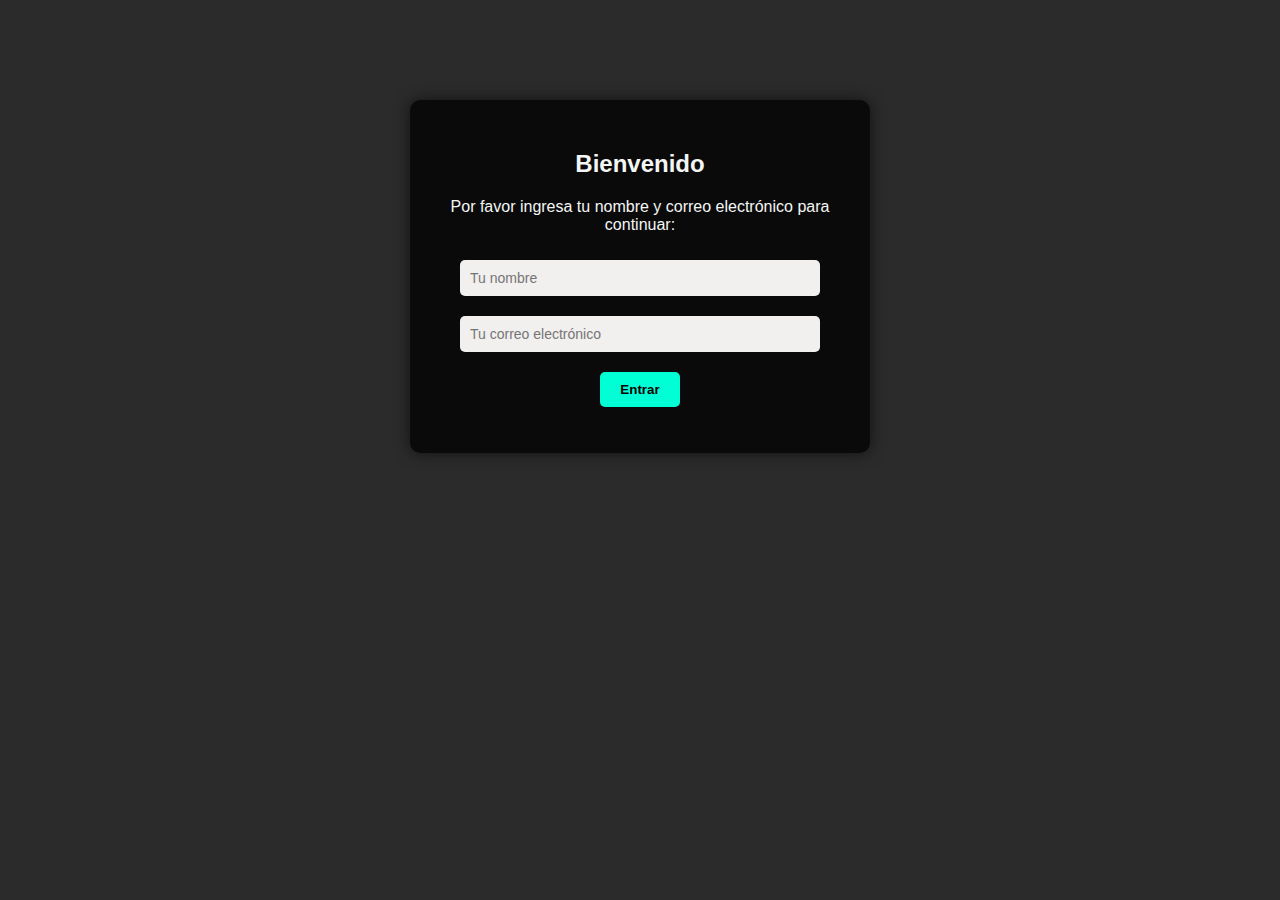
<file: index.html>
<!DOCTYPE html>
<html lang="es">
<head>
    <meta charset="UTF-8">
    <title>Tutoriales Realistic Soccer</title>
    <meta name="viewport" content="width=device-width, initial-scale=1.0">
    <link rel="stylesheet" href="style.css">
</head>
<body>
    <!-- Formulario de entrada -->
    <div id="formulario-container">
        <h2>Bienvenido</h2>
        <p>Por favor ingresa tu nombre y correo electrónico para continuar:</p>
        <input type="text" id="nombre" placeholder="Tu nombre" required>
        <input type="email" id="correo" placeholder="Tu correo electrónico" required>
        <button onclick="validarDatos()">Entrar</button>
        <p id="mensaje-error" style="color: red;"></p>
    </div>

    <!-- Contenido de la página (oculto al inicio) -->
    <div id="contenido" style="display: none;">
        <header>
            <h1 class="titulo">⚽ Tutoriales de Realistic Soccer ⚽</h1>

            <!-- Menú de navegación (oculto hasta que se acepte el formulario de presentación) -->
            <nav id="menu-navegacion" style="display: none;">
                <ul>
                    <li><a href="#tarjetas-gif">Inicio</a></li>
                    <li><a href="tutoriales.html" target="_blank">Tutoriales</a></li>
                    <li><a href="tips.html" target="_blank">Tips</a></li>
                    <li><a href="contacto.html" target="_blank">Contacto</a></li>
                </ul>
            </nav>
        </header>

        <main>
            <!-- Fondo de pantalla para la presentación -->
            <div id="fondo-presentacion">
                <section id="presentacion">
                    <h2 class="titulo-secundario">Hola, <span id="nombre-usuario"></span> 👋</h2>
                    <p class="intro-texto">¡Nos alegra tenerte aquí! Comencemos con una breve introducción.</p>

                    <h1 class="formulario-presentacion">Formulario de Presentación</h1>
                    <p class="texto-central">
                        <strong>Hola querido usuario,</strong><br><br>
                        Gracias por elegirnos para mejorar tu experiencia dentro del juego <strong>Realistic Soccer</strong>.<br><br>
                        Aquí encontrarás un completo catálogo de <strong>tutoriales, tips y estrategias</strong> para convertirte en uno de los mejores.<br><br>
                        Aprende, domina el juego y disfruta todos los servicios que tenemos preparados para ti.
                    </p>

                    <button id="btnContinuar">Aceptar y continuar</button>
                    <p class="terminos"><a href="https://en.help.roblox.com/hc/es/articles/115004647846-T%C3%A9rminos-de-uso-de-Roblox#user-terms" target="_blank" rel="noopener noreferrer">Términos y condiciones</a></p>
                </section>
            </div>

            <!-- Sección futura: menú de tutoriales -->
            
           <div class="tarjetas-gif" id="tarjetas-gif" style="display: none;">
  <div class="tarjeta">
    <img src="videos.gif/tip.gif.gif" alt="Tips y Trucos">
    <h3>Consejos y Tips</h3>
    <p>Aprende y guiate de los mejores tips y consejos de nuestros profecionales, maestros y hasta la comunidad de RRS 😱​🥳!.</p>
  </div>

  <div class="tarjeta">
    <img src="videos.gif/comunidad.gif.gif" alt="Comunidad">
    <h3>Comunidad</h3>
    <p>Interactua, enseña, comparte!! aqui en nuestra amplia comunidad hay infinitos servicios para mejorar, aprender o simplemente divertirte 😎​​.</p>
  </div>

  <div class="tarjeta">
    <img src="videos.gif/jugadas.gif.gif" alt="Tutoriales">
    <h3>Tutoriales</h3>
    <p>Descubre estrategias y movimientos clave para ganar partidos, aprender jugadas legendarias y guiarte de los pasos para convertirte en todo en proplayer de RRS 👑​🎓.</p>
  </div>
</div>



</section>

        </main>

        <footer>
            <p>© 2025 Realistic Soccer. Todos los derechos reservados.</p>
            <p>Desarrollado por [Sebastian Stick Mosquera]</p>
        </footer>

    <script src="script.js"></script>
</body>
</html>
</file>
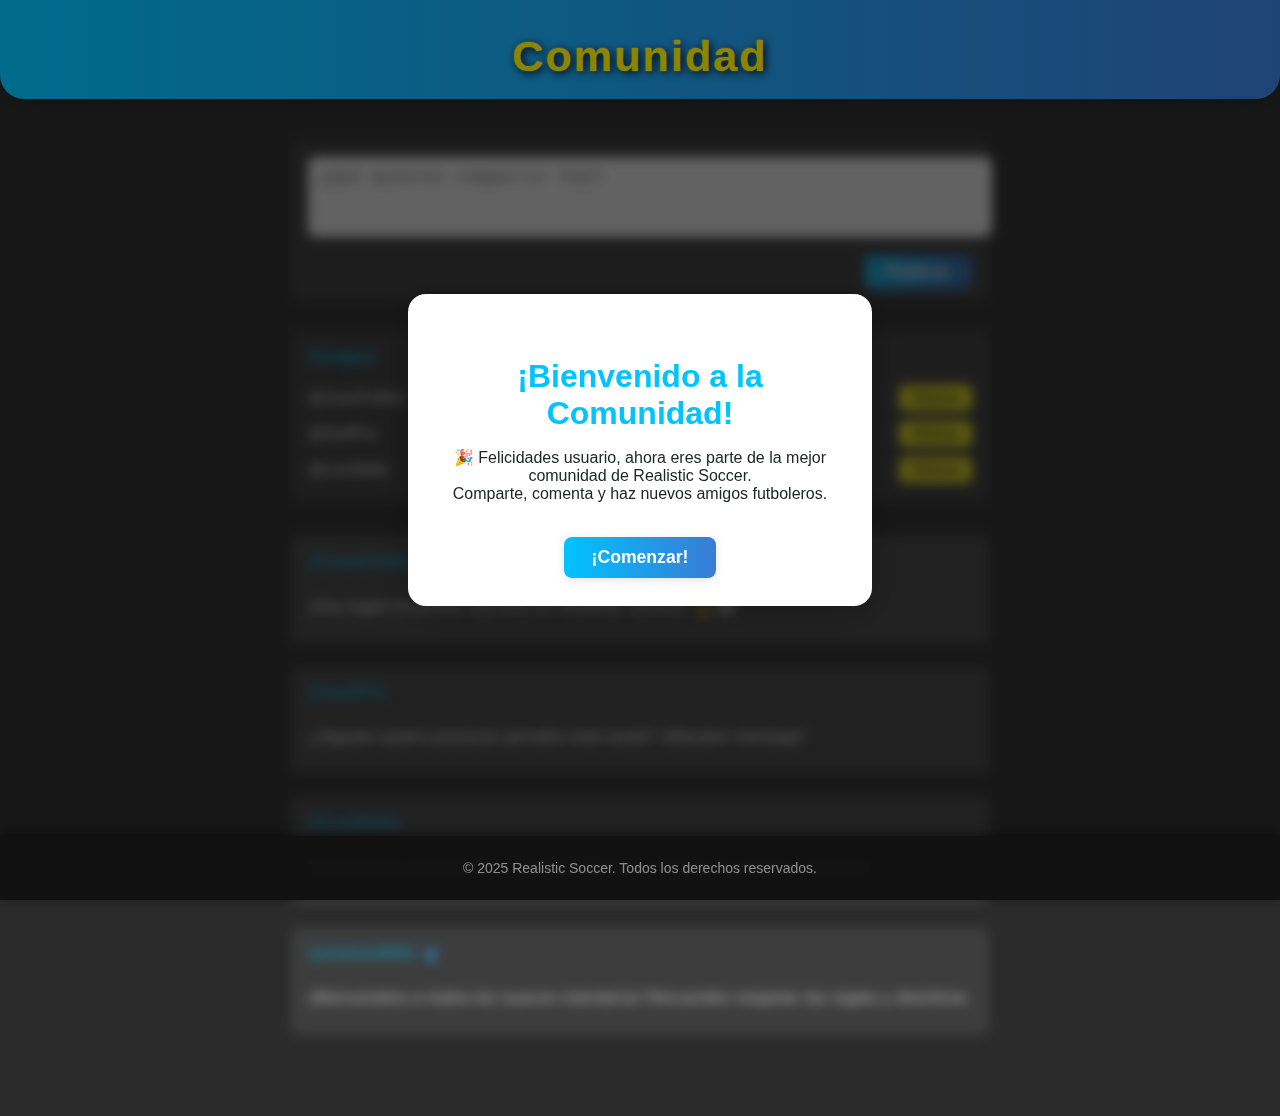
<file: comunidad.html>
<!DOCTYPE html>
<html lang="es">
<head>
    <meta charset="UTF-8">
    <title>Comunidad - Realistic Soccer</title>
    <link rel="stylesheet" href="style.css">
</head>
<body>
    <header class="comunidad-header">
        <h1>Comunidad</h1>
    </header>
    <main>
        <div id="bienvenida-comunidad" class="comunidad-bienvenida">
            <div class="comunidad-bienvenida-tarjeta">
                <h2>¡Bienvenido a la Comunidad!</h2>
                <p>🎉 Felicidades <span id="nombre-usuario-comunidad">usuario</span>, ahora eres parte de la mejor comunidad de Realistic Soccer.<br>
                Comparte, comenta y haz nuevos amigos futboleros.</p>
                <button onclick="cerrarBienvenida()">¡Comenzar!</button>
            </div>
        </div>
        <div class="comunidad-feed comunidad-feed-blur" id="comunidad-feed">
            <section class="comunidad-postear">
                <textarea id="nuevo-post" placeholder="¿Qué quieres compartir hoy?" maxlength="240"></textarea>
                <button onclick="publicarPost()">Publicar</button>
            </section>
            <section class="comunidad-amigos-grupos">
                <div class="comunidad-amigos">
                    <h3>Amigos</h3>
                    <ul>
                        <li>@JuanFutbol <button class="btn-amigo">Añadir</button></li>
                        <li>@SofiPro <button class="btn-amigo">Añadir</button></li>
                        <li>@LeoSkills <button class="btn-amigo">Añadir</button></li>
                    </ul>
                </div>
                <div class="comunidad-grupos">
                    <h3>Grupos virales</h3>
                    <ul>
                        <li>⚽ ProPlayers RRS <button class="btn-grupo">Unirse</button></li>
                        <li>🔥 Jugadas Legendarias <button class="btn-grupo">Unirse</button></li>
                        <li>🎉 Comunidad Novatos <button class="btn-grupo">Unirse</button></li>
                    </ul>
                </div>
            </section>
            <section class="comunidad-posts">
                <div class="comunidad-post">
                    <span class="comunidad-user">@JuanFutbol</span>
                    <p>¡Hoy logré mi primer hat-trick en Realistic Soccer! 😎⚽</p>
                </div>
                <div class="comunidad-post">
                    <span class="comunidad-user">@SofiPro</span>
                    <p>¿Alguien quiere practicar penales esta tarde? ¡Manden mensaje!</p>
                </div>
                <div class="comunidad-post">
                    <span class="comunidad-user">@LeoSkills</span>
                    <p>Recomiendo el grupo <b>ProPlayers RRS</b> para mejorar en equipo. ¡Unanse!</p>
                </div>
                <div class="comunidad-post">
                    <span class="comunidad-user">@AdminRRS <span class="verified"><svg width="16" height="16" viewBox="0 0 24 24" style="vertical-align:middle;"><circle cx="12" cy="12" r="10" fill="#1da1f2"/><path d="M9.5 13.5l2 2 4-4" stroke="#fff" stroke-width="2.2" stroke-linecap="round" stroke-linejoin="round" fill="none"/></svg></span></span>
                    <p>¡Bienvenidos a todos los nuevos miembros! Recuerden respetar las reglas y divertirse.</p>
                </div>
            </section>
        </div>
    </main>
    <script>
    // Mostrar nombre si está en localStorage
    document.addEventListener('DOMContentLoaded', function() {
        var nombre = localStorage.getItem('nombreUsuario') || 'usuario';
        document.getElementById('nombre-usuario-comunidad').textContent = nombre;
    });
    // Ocultar tarjeta de bienvenida y quitar blur
    function cerrarBienvenida() {
        document.getElementById('bienvenida-comunidad').style.display = 'none';
        document.getElementById('comunidad-feed').classList.remove('comunidad-feed-blur');
    }

    // Publicar un nuevo post (solo frontend)
    function publicarPost() {
        var textarea = document.getElementById('nuevo-post');
        var texto = textarea.value.trim();
        if (!texto) return;
        var nombre = localStorage.getItem('nombreUsuario') || 'usuario';
        var posts = document.querySelector('.comunidad-posts');
        var div = document.createElement('div');
        div.className = 'comunidad-post';
        div.innerHTML = '<span class="comunidad-user">@' + nombre + '</span><p>' + texto.replace(/</g,'&lt;').replace(/>/g,'&gt;') + '</p>';
        posts.prepend(div);
        textarea.value = '';
    }
    </script>
    <footer>
        <p>© 2025 Realistic Soccer. Todos los derechos reservados.</p>
    </footer>
</body>
</html>
</file>
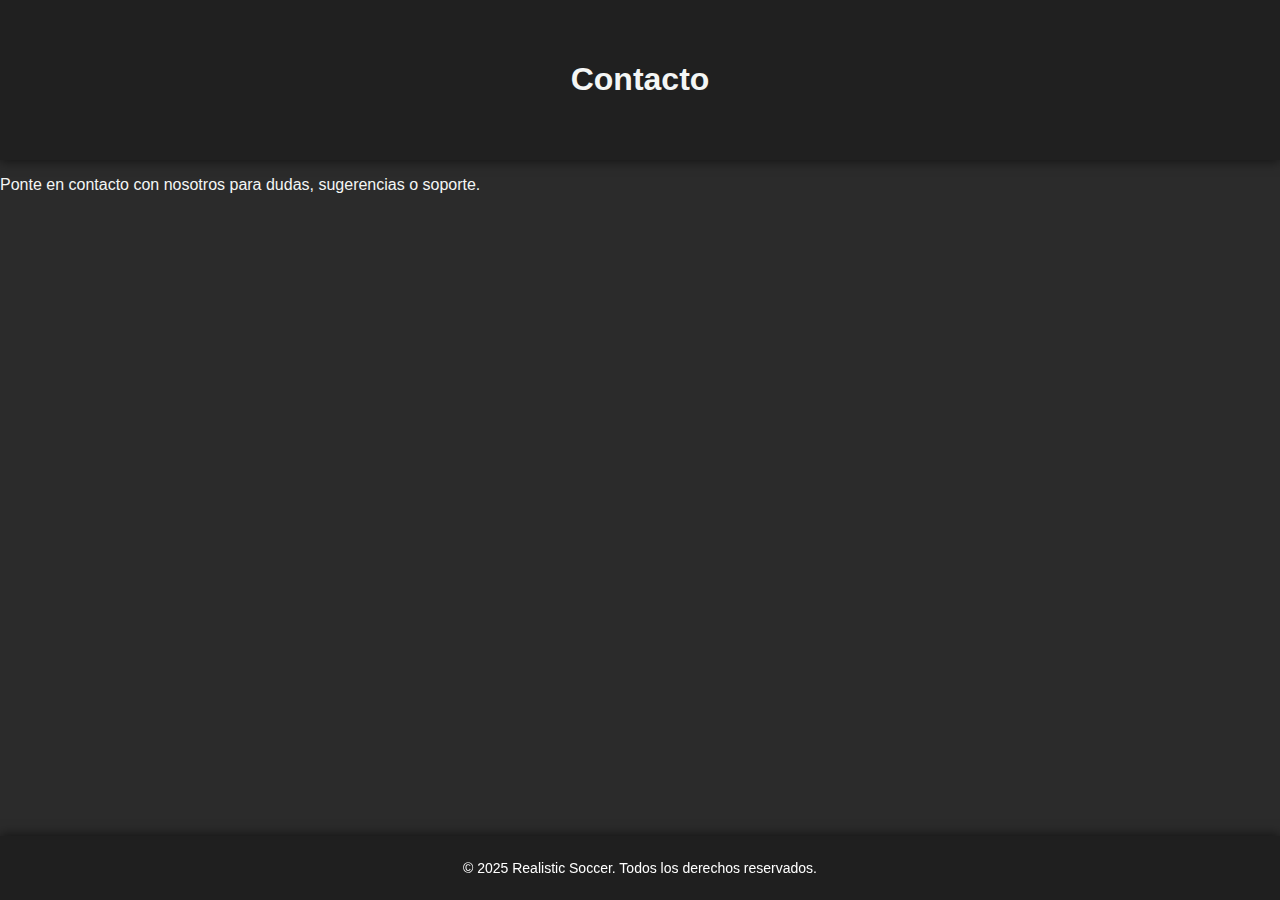
<file: contacto.html>
<!DOCTYPE html>
<html lang="es">
<head>
    <meta charset="UTF-8">
    <title>Contacto - Realistic Soccer</title>
    <link rel="stylesheet" href="style.css">
</head>
<body>
    <header>
        <h1>Contacto</h1>
    </header>
    <main>
        <p>Ponte en contacto con nosotros para dudas, sugerencias o soporte.</p>
        <!-- Agrega aquí el contenido de contacto -->
    </main>
    <footer>
        <p>© 2025 Realistic Soccer. Todos los derechos reservados.</p>
    </footer>
</body>
</html>
</file>
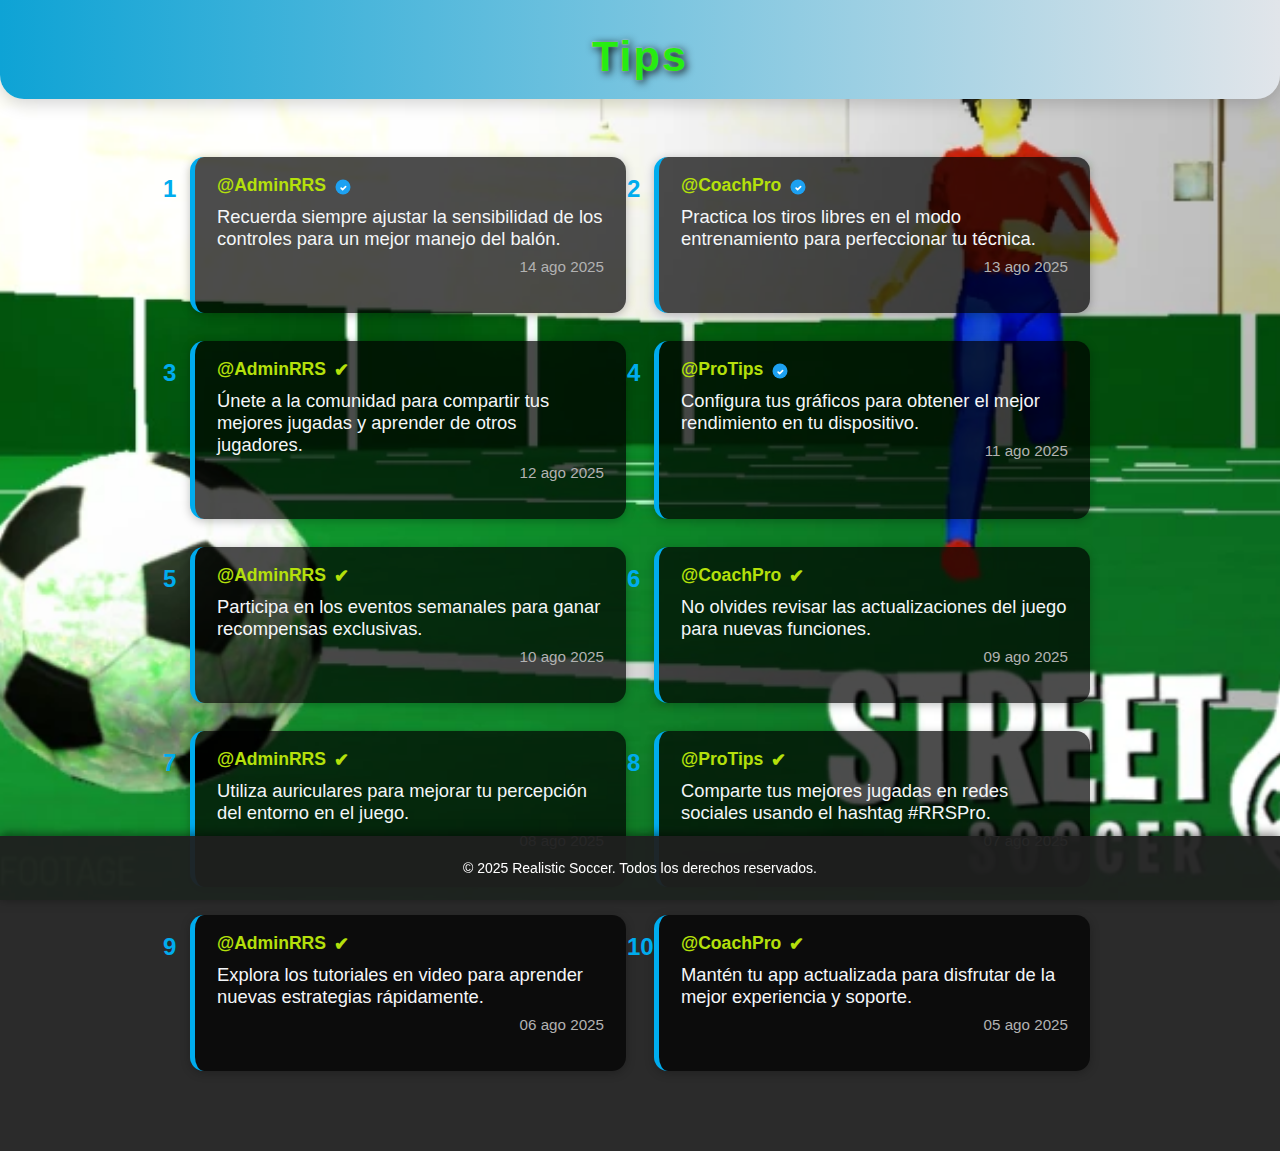
<file: tips.html>
<!DOCTYPE html>
<html lang="es">
<head>
    <meta charset="UTF-8">
    <title>Tips y consejos - Realistic Soccer</title>
    <link rel="stylesheet" href="style.css">
</head>
<body class="tips-bg">
    <header class="tips-header">
        <h1>Tips</h1>
    </header>
    <main>
        <div class="tips-sub"> ​</div>
        <div class="tips-feed">
            <div class="tip-post">
                <span class="tip-num">1</span>
                <span class="tip-user">@AdminRRS <span class="verified"><svg width="18" height="18" viewBox="0 0 24 24" style="vertical-align:middle;"><circle cx="12" cy="12" r="10" fill="#1da1f2"/><path d="M9.5 13.5l2 2 4-4" stroke="#fff" stroke-width="2.2" stroke-linecap="round" stroke-linejoin="round" fill="none"/></svg></span></span>
                <p class="tip-text">Recuerda siempre ajustar la sensibilidad de los controles para un mejor manejo del balón.</p>
                <span class="tip-date">14 ago 2025</span>
                <div class="tip-stats">
                    <span>👍 1.4839</span>
                    <span>💬 3005</span>
                    <span>🔁 873</span>
                    <span>👁️ 23,5674</span>
                </div>
            </div>
            <div class="tip-post">
                <span class="tip-num">2</span>
                <span class="tip-user">@CoachPro <span class="verified"><svg width="18" height="18" viewBox="0 0 24 24" style="vertical-align:middle;"><circle cx="12" cy="12" r="10" fill="#1da1f2"/><path d="M9.5 13.5l2 2 4-4" stroke="#fff" stroke-width="2.2" stroke-linecap="round" stroke-linejoin="round" fill="none"/></svg></span></span>
                <p class="tip-text">Practica los tiros libres en el modo entrenamiento para perfeccionar tu técnica.</p>
                <span class="tip-date">13 ago 2025</span>
                <div class="tip-stats">
                    <span>👍 5,9033</span>
                    <span>💬 5093</span>
                    <span>🔁 844</span>
                    <span>👁️ 1,644.383</span>
                </div>
            </div>
            <div class="tip-post">
                <span class="tip-num">3</span>
                <span class="tip-user">@AdminRRS <span class="verified">✔</span></span>
                <p class="tip-text">Únete a la comunidad para compartir tus mejores jugadas y aprender de otros jugadores.</p>
                <span class="tip-date">12 ago 2025</span>
                <div class="tip-stats">
                    <span>👍 1M</span>
                    <span>💬 45.736</span>
                    <span>🔁 12,573</span>
                    <span>👁️ 2M</span>
                </div>
            </div>
            <div class="tip-post">
                <span class="tip-num">4</span>
                <span class="tip-user">@ProTips <span class="verified"><svg width="18" height="18" viewBox="0 0 24 24" style="vertical-align:middle;"><circle cx="12" cy="12" r="10" fill="#1da1f2"/><path d="M9.5 13.5l2 2 4-4" stroke="#fff" stroke-width="2.2" stroke-linecap="round" stroke-linejoin="round" fill="none"/></svg></span></span>
                <p class="tip-text">Configura tus gráficos para obtener el mejor rendimiento en tu dispositivo.</p>
                <span class="tip-date">11 ago 2025</span>
                <div class="tip-stats">
                    <span>👍 80.837</span>
                    <span>💬 3.303</span>
                    <span>🔁 100</span>
                    <span>👁️ 78.836</span>
                </div>
            </div>
            <div class="tip-post">
                <span class="tip-num">5</span>
                <span class="tip-user">@AdminRRS <span class="verified">✔</span></span>
                <p class="tip-text">Participa en los eventos semanales para ganar recompensas exclusivas.</p>
                <span class="tip-date">10 ago 2025</span>
                <div class="tip-stats">
                    <span>👍 1938</span>
                    <span>💬 500</span>
                    <span>🔁 456</span>
                    <span>👁️ 1,050</span>
                </div>
            </div>
            <div class="tip-post">
                <span class="tip-num">6</span>
                <span class="tip-user">@CoachPro <span class="verified">✔</span></span>
                <p class="tip-text">No olvides revisar las actualizaciones del juego para nuevas funciones.</p>
                <span class="tip-date">09 ago 2025</span>
                <div class="tip-stats">
                    <span>👍 3.635.9376</span>
                    <span>💬 2.733.098</span>
                    <span>🔁 13.883</span>
                    <span>👁️ 1M</span>
                </div>
            </div>
            <div class="tip-post">
                <span class="tip-num">7</span>
                <span class="tip-user">@AdminRRS <span class="verified">✔</span></span>
                <p class="tip-text">Utiliza auriculares para mejorar tu percepción del entorno en el juego.</p>
                <span class="tip-date">08 ago 2025</span>
                <div class="tip-stats">
                    <span>👍 48.0831</span>
                    <span>💬 893.98</span>
                    <span>🔁 8464</span>
                    <span>👁️ 98.8749</span>
                </div>
            </div>
            <div class="tip-post">
                <span class="tip-num">8</span>
                <span class="tip-user">@ProTips <span class="verified">✔</span></span>
                <p class="tip-text">Comparte tus mejores jugadas en redes sociales usando el hashtag #RRSPro.</p>
                <span class="tip-date">07 ago 2025</span>
                <div class="tip-stats">
                    <span>👍 35.986,90</span>
                    <span>💬 645.842</span>
                    <span>🔁 1000</span>
                    <span>👁️ 56.685,864</span>
                </div>
            </div>
            <div class="tip-post">
                <span class="tip-num">9</span>
                <span class="tip-user">@AdminRRS <span class="verified">✔</span></span>
                <p class="tip-text">Explora los tutoriales en video para aprender nuevas estrategias rápidamente.</p>
                <span class="tip-date">06 ago 2025</span>
                <div class="tip-stats">
                    <span>👍 66.854</span>
                    <span>💬 1833</span>
                    <span>🔁 9404</span>
                    <span>👁️ 24.862,09</span>
                </div>
            </div>
            <div class="tip-post">
                <span class="tip-num">10</span>
                <span class="tip-user">@CoachPro <span class="verified">✔</span></span>
                <p class="tip-text">Mantén tu app actualizada para disfrutar de la mejor experiencia y soporte.</p>
                <span class="tip-date">05 ago 2025</span>
                <div class="tip-stats">
                    <span>👍 45.9721</span>
                    <span>💬 72213</span>
                    <span>🔁 8937</span>
                    <span>👁️ 50.9761,02</span>
                </div>
            </div>
        </div>
    </main>
    <footer>
        <p>© 2025 Realistic Soccer. Todos los derechos reservados.</p>
    </footer>
</body>
</html>
</file>
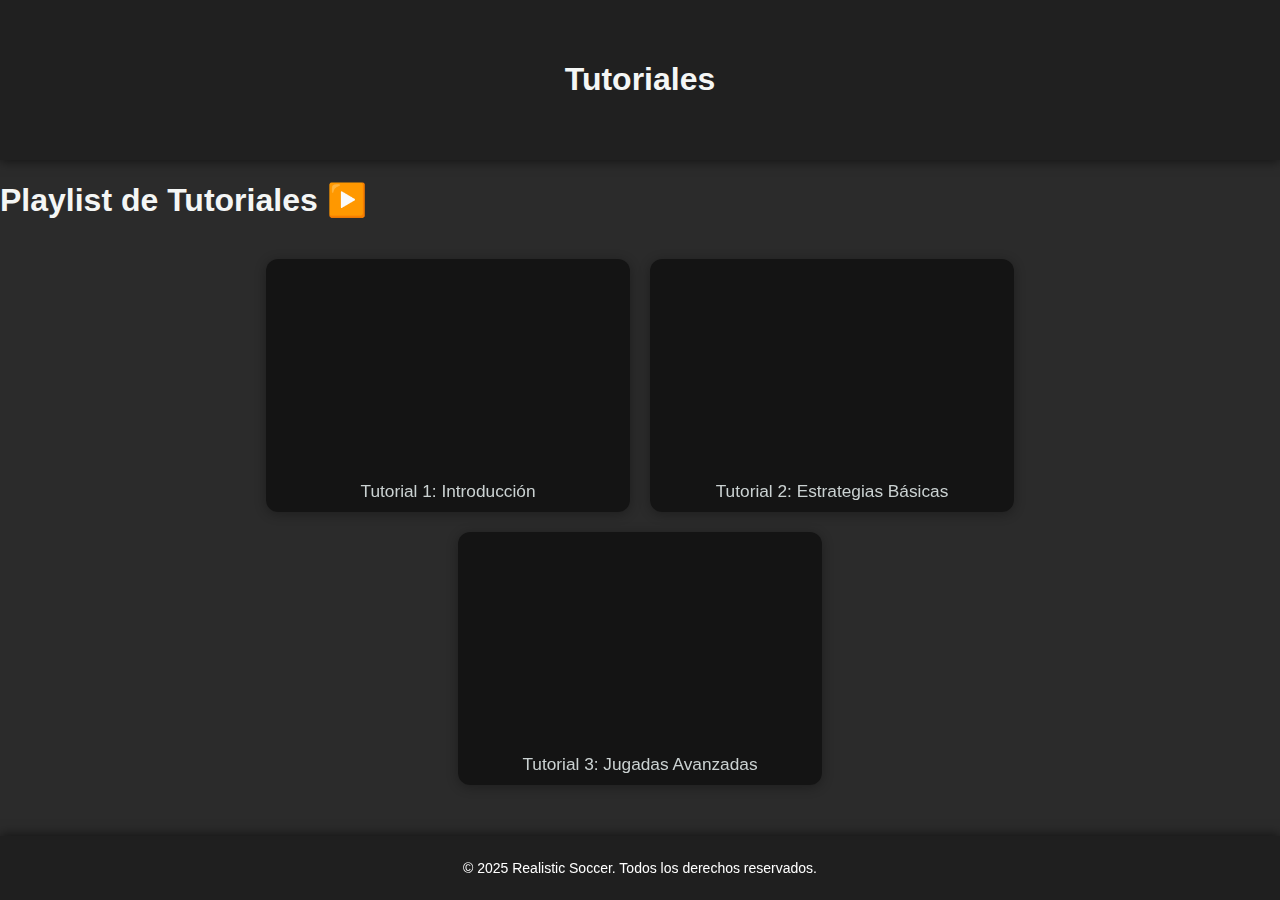
<file: tutoriales.html>
<!DOCTYPE html>
<html lang="es">
<head>
    <meta charset="UTF-8">
    <title>Tutoriales - Realistic Soccer</title>
    <link rel="stylesheet" href="style.css">
</head>
<body>
    <header>
        <h1>Tutoriales</h1>
    </header>
    <main>
        <h1>Playlist de Tutoriales ▶️​</h1>
        <div class="playlist-tutoriales" style="display: flex; flex-wrap: wrap; gap: 20px; justify-content: center;">
            <div>
                <iframe width="320" height="180" src="https://www.youtube.com/embed/VIDEO_ID_1" title="Tutorial 1" frameborder="0" allowfullscreen></iframe>
                <p>Tutorial 1: Introducción</p>
            </div>
            <div>
                <iframe width="320" height="180" src="https://www.youtube.com/embed/VIDEO_ID_2" title="Tutorial 2" frameborder="0" allowfullscreen></iframe>
                <p>Tutorial 2: Estrategias Básicas</p>
            </div>
            <div>
                <iframe width="320" height="180" src="https://www.youtube.com/embed/VIDEO_ID_3" title="Tutorial 3" frameborder="0" allowfullscreen></iframe>
                <p>Tutorial 3: Jugadas Avanzadas</p>
            </div>
        </div>
        <!-- Reemplaza VIDEO_ID_X por los IDs reales de tus videos de YouTube -->
    </main>
    <footer>
        <p>© 2025 Realistic Soccer. Todos los derechos reservados.</p>
    </footer>
</body>
</html>
</file>
<file: style.css>
/* --------- ESTILOS DETALLADOS PARA COMUNIDAD --------- */
.comunidad-postear {
    background: rgba(255,255,255,0.08);
    border-radius: 12px;
    padding: 18px 18px 12px 18px;
    margin-bottom: 28px;
    box-shadow: 0 2px 8px rgba(0,0,0,0.10);
    display: flex;
    flex-direction: column;
    gap: 10px;
}
.comunidad-postear textarea {
    width: 100%;
    min-height: 60px;
    border-radius: 8px;
    border: none;
    padding: 10px;
    font-size: 1.1rem;
    resize: vertical;
    margin-bottom: 8px;
}
.comunidad-postear button {
    align-self: flex-end;
    background: linear-gradient(90deg, #00c3ff 0%, #3a7bd5 100%);
    color: #fff;
    border: none;
    border-radius: 8px;
    font-size: 1rem;
    font-weight: bold;
    padding: 8px 22px;
    cursor: pointer;
    transition: background 0.2s;
}
.comunidad-postear button:hover {
    background: linear-gradient(90deg, #3a7bd5 0%, #00c3ff 100%);
}
.comunidad-amigos-grupos {
    display: flex;
    gap: 32px;
    margin-bottom: 32px;
    flex-wrap: wrap;
    justify-content: space-between;
}
.comunidad-amigos, .comunidad-grupos {
    background: rgba(255,255,255,0.08);
    border-radius: 12px;
    padding: 16px 18px 10px 18px;
    min-width: 220px;
    flex: 1 1 220px;
    box-shadow: 0 2px 8px rgba(0,0,0,0.10);
}
.comunidad-amigos h3, .comunidad-grupos h3 {
    color: #00c3ff;
    margin-top: 0;
    font-size: 1.15rem;
}
.comunidad-amigos ul, .comunidad-grupos ul {
    list-style: none;
    padding: 0;
    margin: 0;
}
.comunidad-amigos li, .comunidad-grupos li {
    margin-bottom: 10px;
    display: flex;
    align-items: center;
    justify-content: space-between;
    gap: 8px;
}
.btn-amigo, .btn-grupo {
    background: #fff200;
    color: #232526;
    border: none;
    border-radius: 6px;
    font-size: 0.98rem;
    font-weight: bold;
    padding: 4px 12px;
    cursor: pointer;
    transition: background 0.2s;
}
.btn-amigo:hover, .btn-grupo:hover {
    background: #00c3ff;
    color: #fff;
}
.comunidad-posts {
    display: flex;
    flex-direction: column;
    gap: 22px;
}
.comunidad-post {
    background: rgba(255,255,255,0.13);
    border-radius: 10px;
    padding: 16px 18px 10px 18px;
    box-shadow: 0 2px 8px rgba(0,0,0,0.10);
    color: #fff;
    font-size: 1.08rem;
    position: relative;
}
.comunidad-user {
    color: #00c3ff;
    font-weight: bold;
    margin-bottom: 6px;
    display: inline-block;
}
@media (max-width: 700px) {
    .comunidad-amigos-grupos {
        flex-direction: column;
        gap: 18px;
    }
}
/* --------- FIN ESTILOS DETALLADOS COMUNIDAD --------- */

/* --------- ESTILOS COMUNIDAD --------- */
.comunidad-bg {
    background: linear-gradient(120deg, #232526 0%, #414345 100%);
    min-height: 100vh;
}
.comunidad-header {
    background: linear-gradient(90deg, #00c3ff 0%, #3a7bd5 100%);
    padding: 32px 0 18px 0;
    text-align: center;
    border-radius: 0 0 24px 24px;
    box-shadow: 0 4px 18px rgba(0,0,0,0.18);
    margin-bottom: 0;
}
.comunidad-header h1 {
    color: #fff200;
    font-size: 2.7rem;
    letter-spacing: 2px;
    margin: 0;
    text-shadow: 2px 2px 8px #000, 0 0 2px #fff;
}
.comunidad-bienvenida {
    position: fixed;
    top: 0; left: 0; right: 0; bottom: 0;
    z-index: 2000;
    background: rgba(0,0,0,0.45);
    display: flex;
    align-items: center;
    justify-content: center;
    transition: opacity 0.3s;
}
.comunidad-bienvenida-tarjeta {
    background: #fff;
    border-radius: 18px;
    box-shadow: 0 6px 32px rgba(0,0,0,0.25);
    padding: 38px 32px 28px 32px;
    text-align: center;
    max-width: 400px;
    width: 90vw;
    color: #232526;
    animation: popin 0.5s cubic-bezier(.68,-0.55,.27,1.55);
}
.comunidad-bienvenida-tarjeta h2 {
    color: #00c3ff;
    margin-bottom: 12px;
    font-size: 2rem;
}
.comunidad-bienvenida-tarjeta button {
    margin-top: 18px;
    padding: 10px 28px;
    background: linear-gradient(90deg, #00c3ff 0%, #3a7bd5 100%);
    color: #fff;
    border: none;
    border-radius: 8px;
    font-size: 1.1rem;
    font-weight: bold;
    cursor: pointer;
    box-shadow: 0 2px 8px rgba(0,0,0,0.12);
    transition: background 0.2s;
}
.comunidad-bienvenida-tarjeta button:hover {
    background: linear-gradient(90deg, #3a7bd5 0%, #00c3ff 100%);
}
@keyframes popin {
    0% { transform: scale(0.7); opacity: 0; }
    100% { transform: scale(1); opacity: 1; }
}
.comunidad-feed-blur {
    filter: blur(6px) grayscale(0.2) brightness(0.7);
    pointer-events: none;
    user-select: none;
    transition: filter 0.3s;
}
.comunidad-feed {
    margin: 40px auto 80px auto;
    max-width: 700px;
    min-height: 300px;
}
/* --------- FIN ESTILOS COMUNIDAD --------- */



footer {
    position: fixed;
    left: 0;
    bottom: 0;
    width: 100%;
    background: rgba(31, 31, 31, 0.95);
    color: #fff;
    text-align: center;
    padding: 10px 0;
    font-size: 14px;
    z-index: 100;
    box-shadow: 0 -2px 10px rgba(0,0,0,0.5);
}
body {
    font-family: Arial, sans-serif;
    color: rgb(244, 246, 245);
    margin: 0;
    padding: 0;
    background-color: #2b2b2b; /* color de fondo que prefieras */
}


/* encabezado */
header {
    background-color: rgba(31, 31, 31, 0.85);
    padding: 40px;
    text-align: center;
    box-shadow: 0 2px 10px rgba(0,0,0,0.5);
}

.titulo {
    font-size: 36px;
    color: #00ffff;
    margin: 0;
}

/* formulario de entrada */
#formulario-container {
    max-width: 400px;
    margin: 100px auto;
    padding: 30px;
    background-color: rgba(0, 0, 0, 0.75);
    border-radius: 10px;
    text-align: center;
    box-shadow: 0 0 15px rgba(0,0,0,0.6);
}

#formulario-container input {
    width: 90%;
    padding: 10px;
    margin: 10px 0;
    border: none;
    border-radius: 5px;
    background-color: #f2efef;
    color: #da0a0a;
    font-size: 14px;
    box-sizing: border-box;
}

#formulario-container button {
    padding: 10px 20px;
    background-color: #00ffd5;
    color: #000;
    border: none;
    border-radius: 5px;
    cursor: pointer;
    font-weight: bold;
    margin-top: 10px;
}

#formulario-container button:hover {
    background-color: #00c2a2;
}

/* presentación */
#presentacion {
    text-align: center;
    padding: 50px 20px;
    color: rgb(10, 10, 10);
    background-color: rgba(0, 0, 0, 0.75); /* fondo oscuro para legibilidad */
    border-radius: 10px;
    margin: 40px auto;
    max-width: 800px;
}


/* textos en presentación */
.titulo-secundario {
    font-size: 1.6rem;
    color: #00fff7;
    margin-bottom: 10px;
}

.intro-texto {
    font-size: 1rem;
    margin-bottom: 20px;
    color: #ccc;
}

.formulario-presentacion {
    font-size: 1.5rem;
    margin-bottom: 20px;
    color: #f1ebeb;
    font-weight: bold;
}

.texto-central {
    font-size: 1.3rem;
    line-height: 1.7;
    color: #ffffff;
    margin-bottom: 30px;
}

#btnContinuar {
    background-color: #00fff7;
    color: #000;
    border: none;
    padding: 10px 20px;
    font-size: 1rem;
    border-radius: 5px;
    cursor: pointer;
    transition: 0.3s ease;
    font-weight: bold;
}

#btnContinuar:hover {
    background-color: #2cd013;
}

.terminos {
    margin-top: 15px;
}

.terminos a {
    color: #1235c1;
    text-decoration: underline;
    font-size: 0.9rem;
}

#fondo-presentacion {
    background-image: url('imagenes/imagenes/noFilter.png');
    background-size: cover;
    background-position: center;
    background-repeat: no-repeat;
    background-attachment: fixed;

    min-height: 100vh;
    display: flex;
    align-items: center;
    justify-content: center;
}


/* --- Estilo del menú de navegación --- */
#menu-navegacion {
    background: linear-gradient(90deg, #004aad, #0077ff);
    padding: 10px 0;
    border-radius: 8px;
    box-shadow: 0 4px 6px rgba(0, 0, 0, 0.2);
}

#menu-navegacion ul {
    display: flex;
    justify-content: center;
    gap: 30px;
    list-style: none;
    margin: 0;
    padding: 0;
}

#menu-navegacion ul li {
    position: relative;
}

#menu-navegacion ul li a {
    text-decoration: none;
    color: white;
    font-weight: bold;
    font-size: 18px;
    padding: 8px 15px;
    transition: all 0.3s ease;
    border-radius: 5px;
}

#menu-navegacion ul li a:hover {
    background: rgba(255, 255, 255, 0.2);
    transform: scale(1.05);
}

/* Indicador debajo del enlace */
#menu-navegacion ul li a::after {
    content: "";
    position: absolute;
    left: 0;
    bottom: -5px;
    width: 0%;
    height: 3px;
    background: white;
    transition: width 0.3s ease;
}

#menu-navegacion ul li a:hover::after {
    width: 100%;
}

/* --- Responsivo --- */
@media (max-width: 600px) {
    #menu-navegacion ul {
        flex-direction: column;
        gap: 15px;
    }
}

#menu-navegacion {
    background: linear-gradient(90deg, #1e24e3, #eff0e9);
    padding: 10px 0;
    border-radius: 8px;
    box-shadow: 0 4px 6px rgba(0, 0, 0, 0.2);
    margin-top: 30px; /* 🔹 Ajusta este valor para bajarlo más */
}

/*-------------------------------------------------------*/
.tarjetas-gif {
  display: flex;
  justify-content: center;
  gap: 25px;
  flex-wrap: wrap;
  margin-top: 20px;
}

.tarjeta {
  background: rgba(255, 255, 255, 0.1);
  backdrop-filter: blur(8px);
  border-radius: 15px;
  padding: 15px;
  width: 340px;   /* un poco más anchas */
  height: 500px;  /* más altas */
  box-shadow: 0 0 15px rgba(227, 222, 222, 0.5);
  text-align: center;
  transition: transform 0.3s ease, box-shadow 0.3s ease;
  display: flex;
  flex-direction: column;
  justify-content: space-between;
}

.tarjeta:hover {
  transform: translateY(-5px);
  box-shadow: 0 0 25px rgba(0, 0, 0, 0.7);
}

.tarjeta img {
  width: 100%;
  height: 75%;  /* más espacio para el GIF */
  object-fit: cover;
  border-radius: 10px;
}

.tarjeta h3 {
  margin-top: 10px;
  font-size: 1.3rem;
  color: #fff;
}

.tarjeta p {
  font-size: 1rem;
  color: #ddd;
}

/* --------- ESTILOS PARA LA PLAYLIST DE TUTORIALES --------- */
.playlist-tutoriales {
    display: flex;
    flex-wrap: wrap;
    gap: 32px;
    justify-content: center;
    margin: 40px auto 60px auto;
    max-width: 1100px;
}
.playlist-tutoriales > div {
    background: rgba(11, 11, 11, 0.7);
    border-radius: 12px;
    box-shadow: 0 2px 12px rgba(0,0,0,0.3);
    padding: 18px 12px 10px 12px;
    text-align: center;
    width: 340px;
    transition: transform 0.2s, box-shadow 0.2s;
}
.playlist-tutoriales > div:hover {
    transform: translateY(-6px) scale(1.03);
    box-shadow: 0 6px 24px rgba(0,0,0,0.5);
}
.playlist-tutoriales iframe {
    width: 100%;
    height: 190px;
    border-radius: 8px;
    border: none;
    margin-bottom: 10px;
}
.playlist-tutoriales p {
    color: hsl(180, 7%, 81%);
    font-size: 1.08rem;
    margin: 0;
    font-weight: 500;
}
@media (max-width: 900px) {
    .playlist-tutoriales {
        flex-direction: column;
        align-items: center;
    }
    .playlist-tutoriales > div {
        width: 95vw;
        max-width: 400px;
    }
    .playlist-tutoriales iframe {
        height: 180px;
    }
}
/* --------- FIN ESTILOS PLAYLIST --------- */

/* --------- ESTILOS INTERACTIVOS PARA TIPS --------- */
.tip-stats {
    display: flex;
    gap: 18px;
    justify-content: flex-end;
    margin-top: 10px;
    opacity: 0;
    pointer-events: none;
    transition: opacity 0.25s;
    font-size: 1.05rem;
    color: #00acee;
    font-weight: 500;
}
.tip-post:hover .tip-stats {
    opacity: 1;
    pointer-events: auto;
}
/* --------- FIN ESTILOS INTERACTIVOS TIPS --------- */
/* --------- ESTILOS PARA TIPS TIPO TWITTER --------- */
/* --------- NUEVO LAYOUT PARA TIPS EN 2 COLUMNAS --------- */
.tips-feed {
    display: grid;
    grid-template-columns: 1fr 1fr;
    gap: 28px;
    max-width: 900px;
    margin: 40px auto 80px auto;
}
.tip-post {
    background: rgba(0,0,0,0.7);
    border-radius: 14px;
    box-shadow: 0 2px 10px rgba(0,0,0,0.25);
    padding: 18px 22px 12px 22px;
    position: relative;
    border-left: 5px solid #00acee;
    min-width: 0;
}
@media (max-width: 900px) {
    .tips-feed {
        grid-template-columns: 1fr;
        max-width: 98vw;
    }
}
/* --------- FIN NUEVO LAYOUT TIPS --------- */
.tip-num {
    position: absolute;
    left: -32px;
    top: 18px;
    font-size: 1.5rem;
    color: #00acee;
    font-weight: bold;
}
.tip-user {
    font-weight: bold;
    color: #b5e00b;
    font-size: 1.1rem;
    margin-right: 8px;
}
.verified {
    display: inline-block;
    vertical-align: middle;
    margin-left: 3px;
    line-height: 1;
    /* El color y tamaño lo da el SVG */
}
.tip-text {
    font-size: 1.15rem;
    color: #f4f6f8;
    margin: 10px 0 8px 0;
}
.tip-date {
    font-size: 0.95rem;
    color: #b2b2b2;
    float: right;
}
@media (max-width: 700px) {
    .tips-feed {
        max-width: 98vw;
    }
    .tip-post {
        padding: 14px 8vw 10px 8vw;
    }
    .tip-num {
        left: -22px;
    }
}
/* --------- FIN ESTILOS TIPS TWITTER --------- */

/* --------- ESTILOS PERSONALIZADOS PARA TIPS --------- */
.tips-header {
    background: linear-gradient(90deg, #0ea3d5 0%, #e1e5ea 100%);
    padding: 32px 0 18px 0;
    text-align: center;
    border-radius: 0 0 24px 24px;
    box-shadow: 0 4px 18px rgba(0,0,0,0.18);
    margin-bottom: 0;
}
.tips-header h1 {
    color: #27ed11;
    font-size: 2.7rem;
    letter-spacing: 2px;
    margin: 0;
    text-shadow: 2px 2px 8px #000, 0 0 2px #fff;
}

/* --------- FIN ESTILOS PERSONALIZADOS TIPS --------- */

/* --------- FONDO PARA LA PÁGINA DE TIPS --------- */
.tips-bg {
    background-image: url('imagenes/imagenes/noFilter.png');
    background-size: cover;
    background-position: center;
    background-repeat: no-repeat;
    background-attachment: fixed;
    min-height: 100vh;
}
/* --------- FIN FONDO TIPS --------- */
</file>
